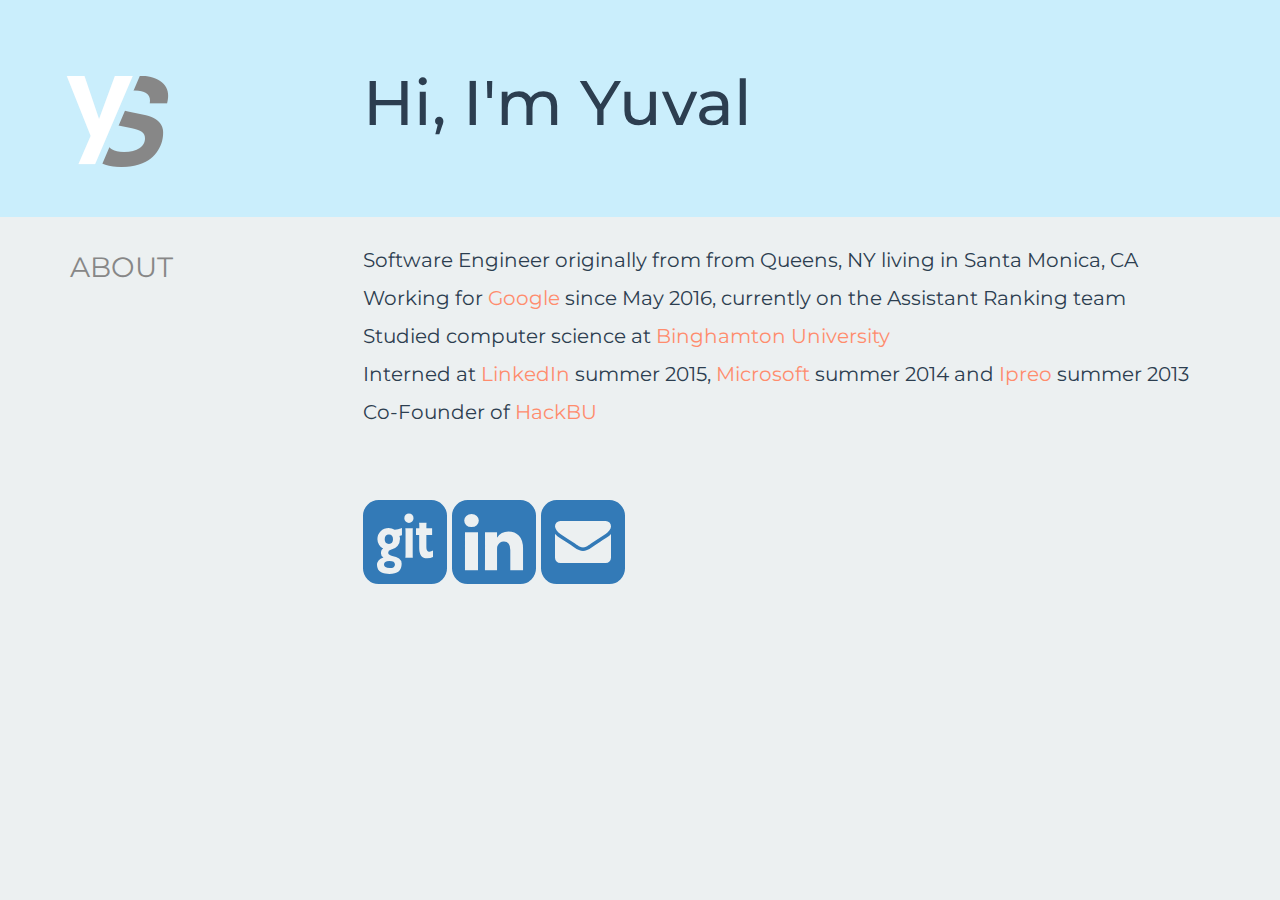
<file: index.html>
<!DOCTYPE html>
<html lang="en">
  <head>
    <meta charset="utf-8">
    <meta http-equiv="X-UA-Compatible" content="IE=edge">
    <meta name="viewport" content="width=device-width, initial-scale=1">
    <meta name="description" content="Personal website of Yuval Shafir">
    <meta name="keywords" content="Yuval, Shafir">
    <meta name="author" content="Yuval Shafir">
    <title>Yuval Shafir</title>

	<link href="//maxcdn.bootstrapcdn.com/font-awesome/4.3.0/css/font-awesome.min.css" rel="stylesheet" type='text/css'>
    <link href='http://fonts.googleapis.com/css?family=Montserrat:400,700' rel='stylesheet' type='text/css'>
    <link href="bootstrap/css/bootstrap.min.css" rel="stylesheet">
    <link href="style.css" rel="stylesheet">
    <link rel="shortcut icon" href="img/favicon.ico" type="image/x-icon">
    <link rel="icon" href="img/favicon.ico" type="image/x-icon">
    <script>
  (function(i,s,o,g,r,a,m){i['GoogleAnalyticsObject']=r;i[r]=i[r]||function(){
  (i[r].q=i[r].q||[]).push(arguments)},i[r].l=1*new Date();a=s.createElement(o),
  m=s.getElementsByTagName(o)[0];a.async=1;a.src=g;m.parentNode.insertBefore(a,m)
  })(window,document,'script','//www.google-analytics.com/analytics.js','ga');

  ga('create', 'UA-48343337-1', 'yuvalshafir.me');
  ga('send', 'pageview');
    </script>

  </head>
  <body>
  <div class ="jumbotron">
    <div class="container">
        <div class="row">
          <div class="col-md-3">
            <a href="index.html"><img class="logo" src="img/logo.png"></a>
          </div>
          <div class="col-md-9">
            <h1 style="vertical-align:bottom">Hi, I'm Yuval</h1>
          </div>
        </div>
      </div>
  </div>
  <div class="container">
    <div class="sect">
    <div class="row">
      <div class="col-md-3" id="about">
          <p class="uppercase">About</p>
      </div>
      <div class="col-md-9 aboutme">
            <p>Software Engineer originally from  from Queens, NY living in Santa Monica, CA</p>
	    <p>Working for <a class="spots" href="https://www.google.com">Google</a> since May 2016, currently on the Assistant Ranking team</p>
            <p>Studied computer science at <a class="spots" href="http://www.binghamton.edu">Binghamton University</a></p>
            <p>Interned at <a class="spots" href="https://www.linkedin.com/">LinkedIn</a> summer 2015, <a class="spots" href="http://www.microsoft.com">Microsoft</a> summer 2014 and <a class="spots" href="http://ipreo.com">Ipreo</a> summer 2013</p>
            <p>Co-Founder of <a class="spots" href="http://hackbu.org/">HackBU</a></p><br><br>
             <p>
             <a href="https://github.com/shafiry"><i class="fa fa-git-square fa-5x"></i></a>
             <a href="http://www.linkedin.com/in/yuvalshafir"><i class="fa fa-linkedin-square fa-5x"></i></a>
             <a href="mailto:yshafir2@gmail.com"><i class="fa fa-envelope-square fa-5x"></i></a>
             </p>

      </div>
    </div>
    </div>
  </div>

    <script src="https://ajax.googleapis.com/ajax/libs/jquery/1.11.0/jquery.min.js"></script>
    <script src="bootstrap/js/bootstrap.min.js"></script>
    <script stc="js/scroll.js"></script>
  </body>
</html>
</file>
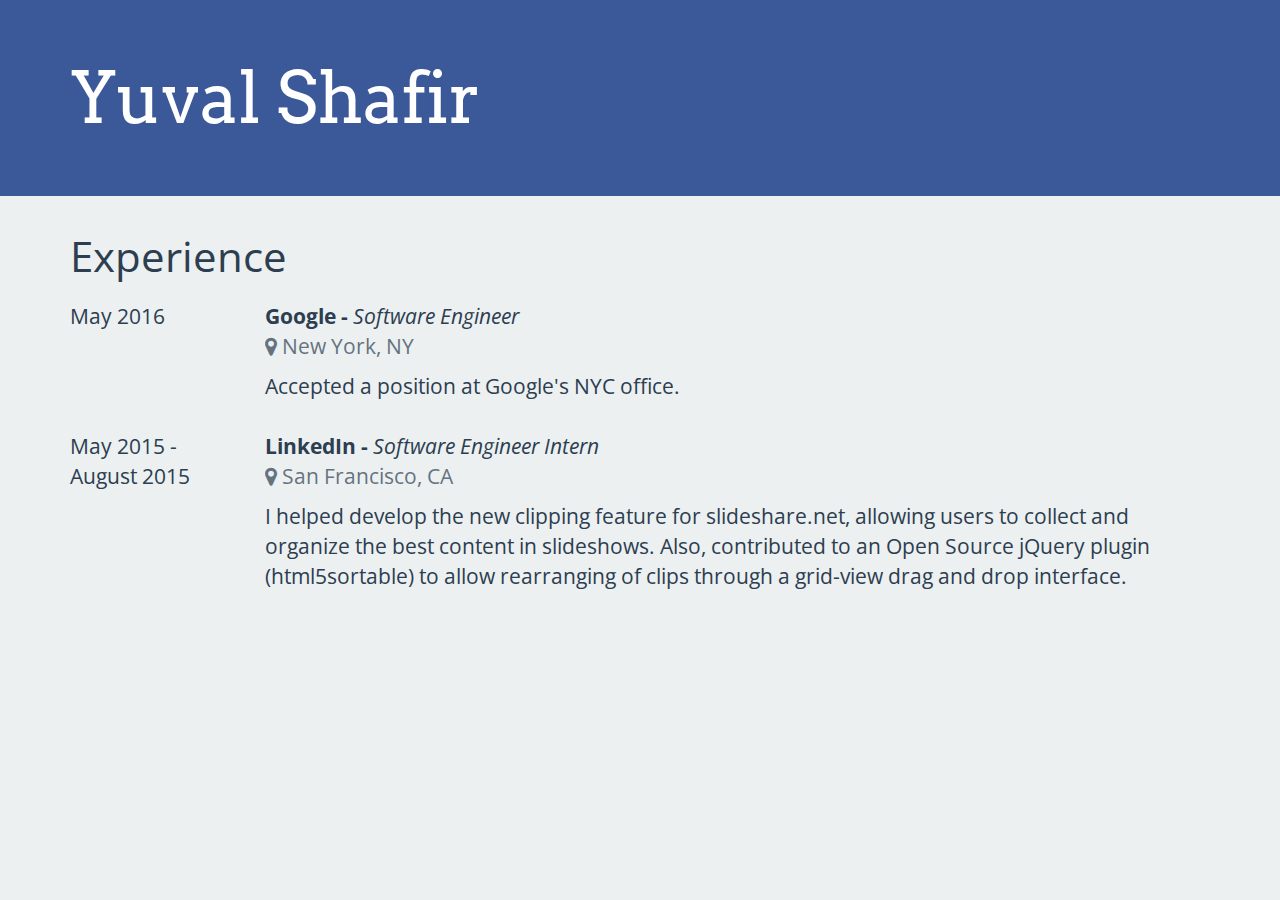
<file: new.html>
<!DOCTYPE html>
<html lang="en">
  <head>
    <meta charset="utf-8">
    <meta http-equiv="X-UA-Compatible" content="IE=edge">
    <meta name="viewport" content="width=device-width, initial-scale=1">
    <meta name="description" content="Personal website of Yuval Shafir">
    <meta name="keywords" content="Yuval, Shafir">
    <meta name="author" content="Yuval Shafir">
    <title>Yuval Shafir</title>

    <link rel="stylesheet" href="https://maxcdn.bootstrapcdn.com/font-awesome/4.6.1/css/font-awesome.min.css">
    <link href="bootstrap/css/bootstrap.min.css" rel="stylesheet">
    <link href='https://fonts.googleapis.com/css?family=Arvo|Open+Sans:400,600' rel='stylesheet' type='text/css'>
    <link href="stylenew.css" rel="stylesheet">
    <link rel="shortcut icon" href="img/favicon.ico" type="image/x-icon">
    <link rel="icon" href="img/favicon.ico" type="image/x-icon">
    <script>
(function(i,s,o,g,r,a,m){i['GoogleAnalyticsObject']=r;i[r]=i[r]||function(){
  (i[r].q=i[r].q||[]).push(arguments)},i[r].l=1*new Date();a=s.createElement(o),
  m=s.getElementsByTagName(o)[0];a.async=1;a.src=g;m.parentNode.insertBefore(a,m)
})(window,document,'script','//www.google-analytics.com/analytics.js','ga');

ga('create', 'UA-48343337-1', 'yuvalshafir.me');
ga('send', 'pageview');
    </script>

  </head>
  <body>

    <div class ="jumbotron">
      <div class="container">
        <a href="index.html">Yuval Shafir</a>
      </div>
    </div>
    <div class="container">
      <div class="row">
        <div class="col-xs-12 sect">
          Experience
        </div>
      </div>
      <div class="row highlight">
        <div class="col-xs-2 date">
          May 2016
        </div>
        <div class="col-xs-10 desc">
          <p>
            <span class="company">Google -</span>
            <span class="job-title">Software Engineer</span> <br>
            <span class="location"><i class="fa fa-map-marker"></i> New York, NY</span>
          </p>
          Accepted a position at Google's NYC office.
        </div>
      </div>
      <div class="row">
        <div class="col-xs-2 date">
          May 2015 - August 2015
        </div>
        <div class="col-xs-10 desc">
          <p>
            <span class="company">LinkedIn -</span>
            <span class="job-title">Software Engineer Intern</span> <br>
            <span class="location"><i class="fa fa-map-marker"></i> San Francisco, CA</span>
          </p>
            I helped develop the new clipping feature for slideshare.net, allowing users to collect and organize the best content in slideshows. Also, contributed to an Open Source jQuery plugin (html5sortable) to allow rearranging of clips through a grid-view drag and drop interface.
        </div>
      </div>
    </div>

    <script src="https://ajax.googleapis.com/ajax/libs/jquery/1.11.0/jquery.min.js"></script>
    <script src="bootstrap/js/bootstrap.min.js"></script>
  </body>
</html>
</file>
<file: style.css>
.jumbotron {
	background-color: #caeefc;
}

body {
	font-family: 'Montserrat', sans-serif;
	font-weight: 400;
	color:#2c3e50;
	background-color:#ecf0f1;
}

.btn-lg{
	background-color: #ff8c6d;
	border-width: 0px;
}

.logo {
	margin-left: -8px;
	margin-top: 23px;
}

.desc {
	color:#878787;
}

.uppercase {
	color:#878787;
	text-transform:uppercase;
	font-size: 2em;
}

.sect {
	/*padding-bottom: 200px;*/
	text-align: left;
}

/*@media (max-width: 500px){
	.sect{
		padding: 30px;
	}
}*/

a.spots {
	color: #ff8c6d;
}

.aboutme{
	font-size:1.4em;
}
</file>
<file: stylenew.css>
body {
  font-family: 'Open Sans', sans-serif;
  font-weight: 400;
  color:#2c3e50;
  background-color:#ecf0f1;
}

.jumbotron {
  background-color: #3b5998;
  font-family: 'Arvo', serif;
  font-size: 5em;
}

.jumbotron a {
  color: white
}

.sect {
  font-size: 3em;
}

.highlight {
  margin-top: 15px;
  margin-bottom: 30px;
}

.date {
  font-size: 1.5em;
}

.desc {
  font-size: 1.5em;
}

.company {
  font-weight: 700;
}

.location {
  opacity: .7;
}

.job-title {
  font-style: italic;
}
</file>
